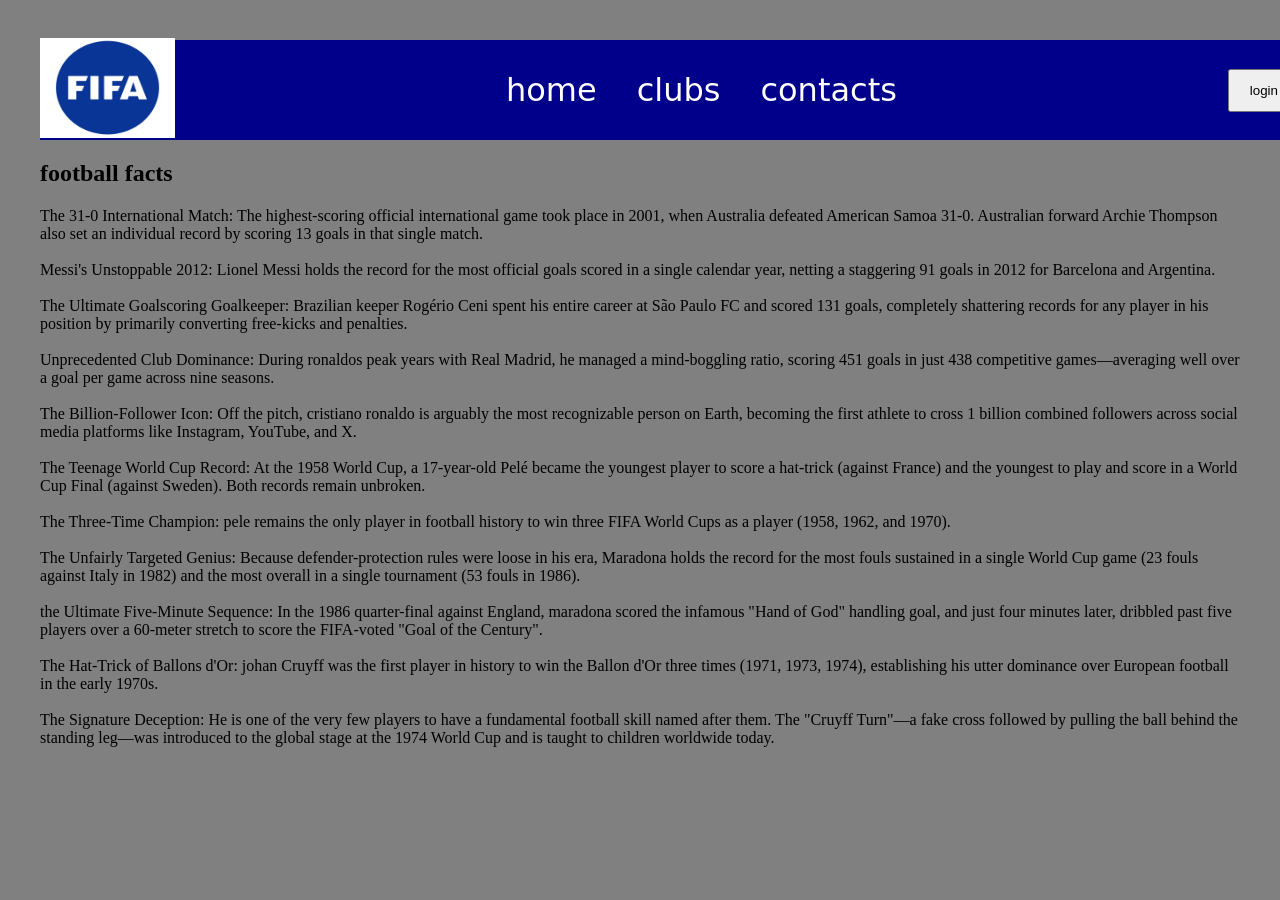
<file: index.html>
<!DOCTYPE html>
<html lang="en">
<head>
    <meta charset="UTF-8">
    <meta name="viewport" content="width=device-width, initial-scale=1.0">
    <title>Document</title>
    <link rel="stylesheet" href="football.css">
</head>
<body>
       <div class="navbar">

            <div class="logo">
                <img src="logo-footbal_fifa.avif" alt="fifa logo">
            </div>
            <div class="navlinks">
                <a href="index.html">home</a>
                <a href="clubs.html">clubs</a>
                <a href="contact.html">contacts</a>
            </div>
            <div class="login">
                <button>login</button>
            </div>
        </div>
<div class="football-facts"><h2>football facts</h2><p>The 31-0 International Match: The highest-scoring official international game took place in 2001, when Australia defeated American Samoa 31-0. Australian forward Archie Thompson also set an individual record by scoring 13 goals in that single match.
    <br>
    <br>
    Messi's Unstoppable 2012: Lionel Messi holds the record for the most official goals scored in a single calendar year, netting a staggering 91 goals in 2012 for Barcelona and Argentina.
    <br>
    <br>
    The Ultimate Goalscoring Goalkeeper: Brazilian keeper Rogério Ceni spent his entire career at São Paulo FC and scored 131 goals, completely shattering records for any player in his position by primarily converting free-kicks and penalties.
    <br>
    <br>
    Unprecedented Club Dominance: During ronaldos peak years with Real Madrid, he managed a mind-boggling ratio, scoring 451 goals in just 438 competitive games—averaging well over a goal per game across nine seasons.
    <br>
    <br>
    The Billion-Follower Icon: Off the pitch, cristiano ronaldo is arguably the most recognizable person on Earth, becoming the first athlete to cross 1 billion combined followers across social media platforms like Instagram, YouTube, and X.
    <br>
    <br>
    The Teenage World Cup Record:  At the 1958 World Cup, a 17-year-old Pelé became the youngest player to score a hat-trick (against France) and the youngest to play and score in a World Cup Final (against Sweden). Both records remain unbroken.
    <br>
    <br>
    The Three-Time Champion: pele remains the only player in football history to win three FIFA World Cups as a player (1958, 1962, and 1970).
    <br>
    <br>
    The Unfairly Targeted Genius: Because defender-protection rules were loose in his era, Maradona holds the record for the most fouls sustained in a single World Cup game (23 fouls against Italy in 1982) and the most overall in a single tournament (53 fouls in 1986).
    <br>
    <br>
    the Ultimate Five-Minute Sequence: In the 1986 quarter-final against England, maradona scored the infamous "Hand of God" handling goal, and just four minutes later, dribbled past five players over a 60-meter stretch to score the FIFA-voted "Goal of the Century".
<br>
<br>
The Hat-Trick of Ballons d'Or: johan Cruyff was the first player in history to win the Ballon d'Or three times (1971, 1973, 1974), establishing his utter dominance over European football in the early 1970s.
<br>
<br>
The Signature Deception: He is one of the very few players to have a fundamental football skill named after them. The "Cruyff Turn"—a fake cross followed by pulling the ball behind the standing leg—was introduced to the global stage at the 1974 World Cup and is taught to children worldwide today.
</p></div>
</body>
</html>
</file>
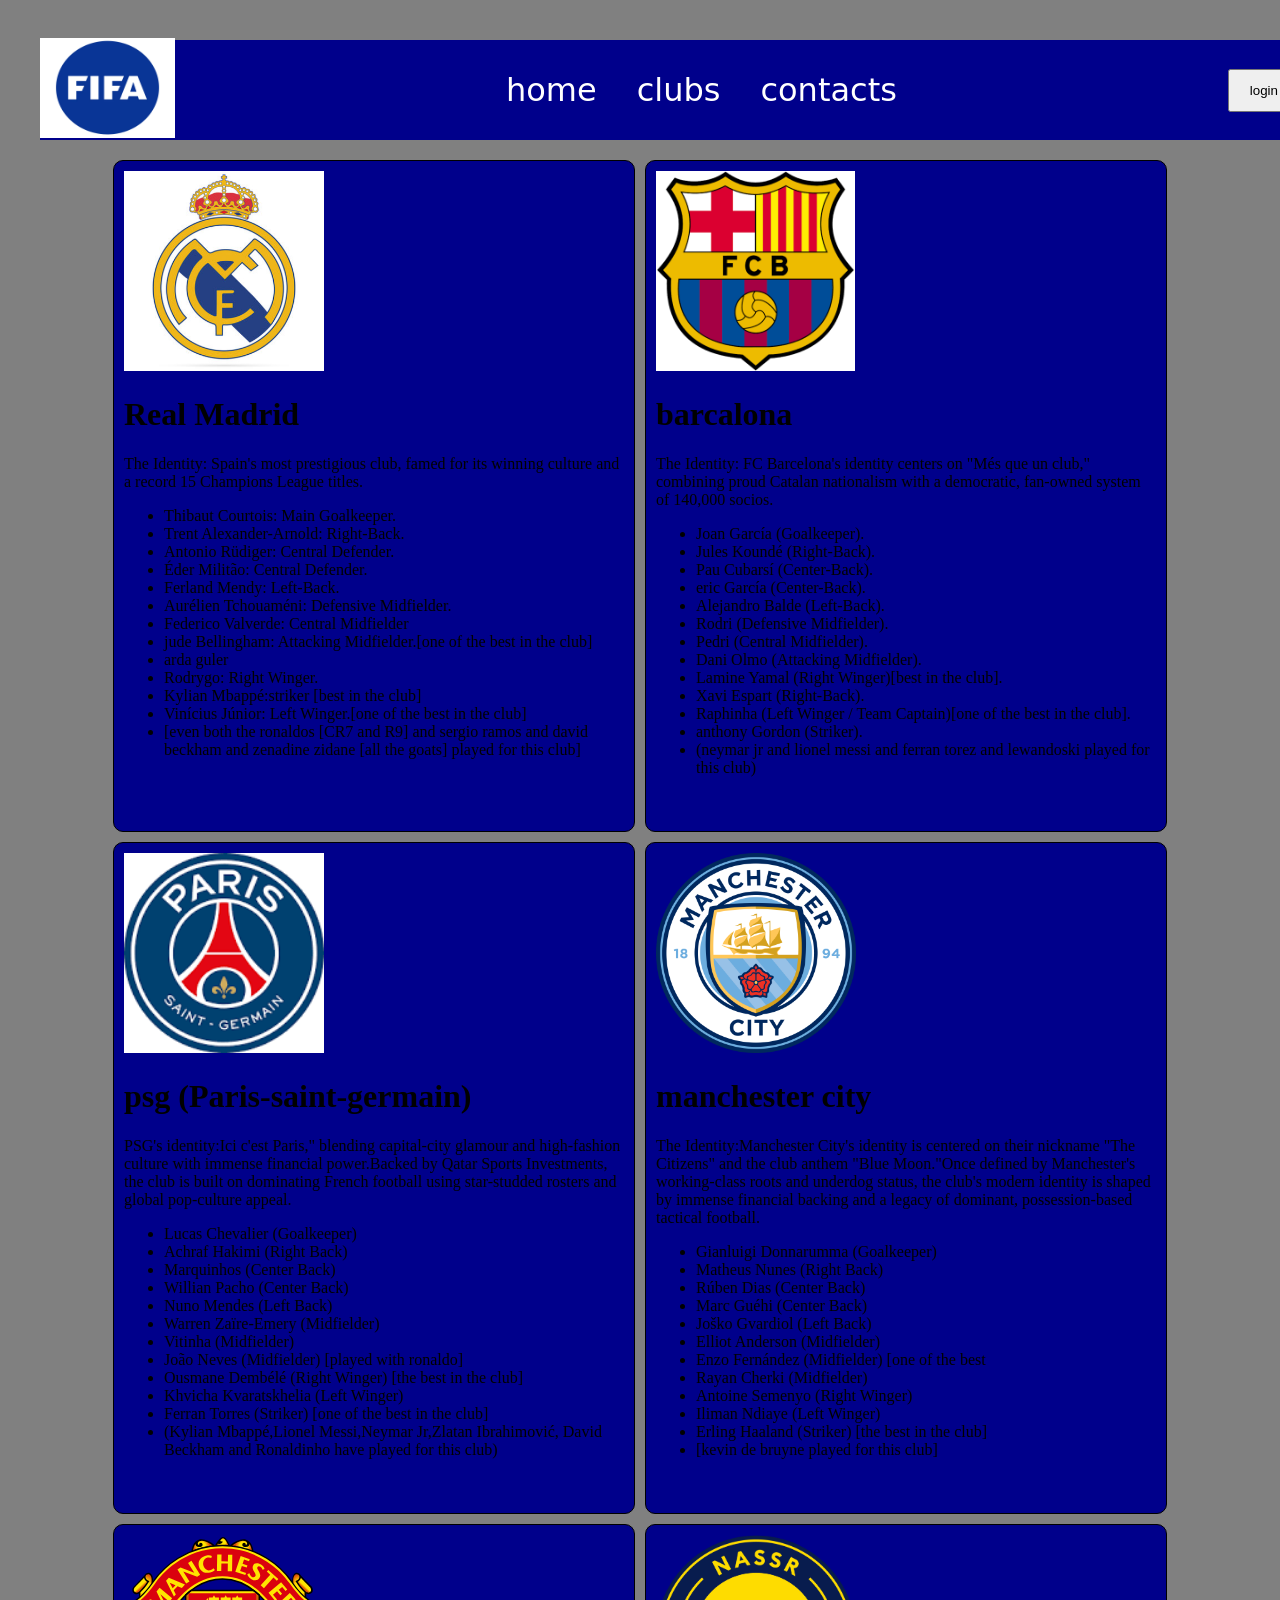
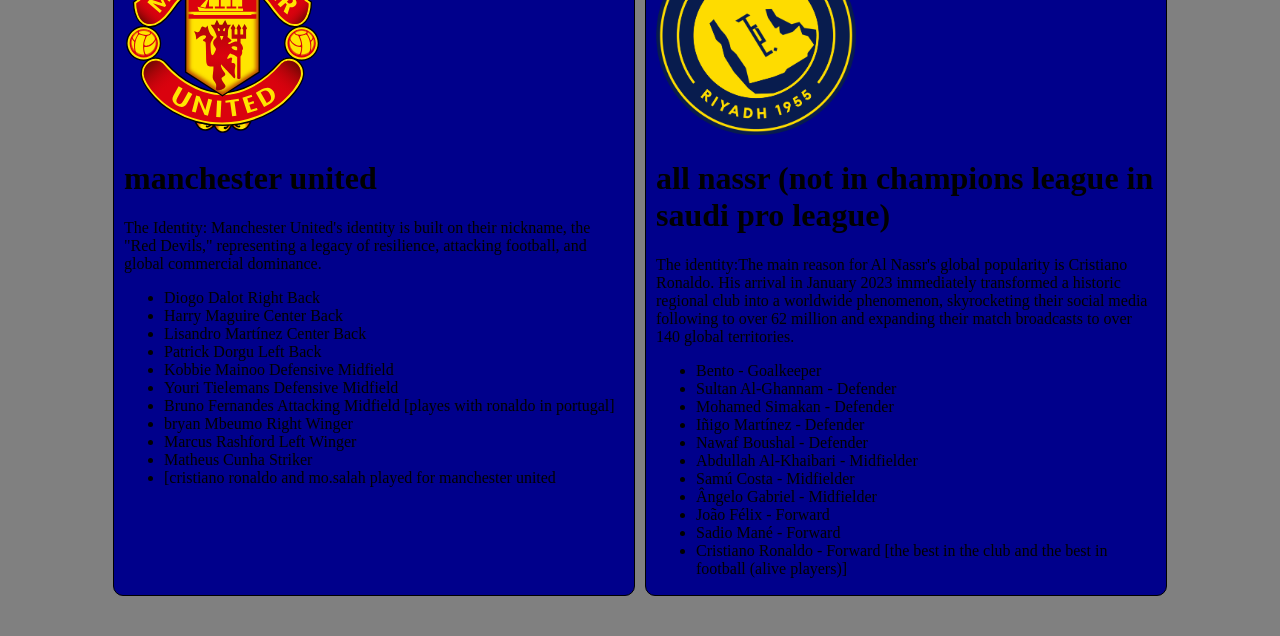
<file: clubs.html>
<!DOCTYPE html>
<html lang="en">

<head>
    <meta charset="UTF-8">
    <meta name="viewport" content="width=device-width, initial-scale=1.0">
    <title>Document</title>
    <link rel="stylesheet" href="football.css">
</head>

<body>
    <div class="main-container">
        <div class="navbar">

            <div class="logo">
                <img src="logo-footbal_fifa.avif" alt="fifa logo">
            </div>
            <div class="navlinks">
                <a href="index.html">home</a>
                <a href="clubs.html">clubs</a>
                <a href="contact.html">contacts</a>
            </div>
            <div class="login">
                <button>login</button>
            </div>
        </div>
        <div class="club-container">
            <div class="card-club">
                <img class="club-img" src="real madrid.png" alt="real madrid club logo">
                <h1>Real Madrid</h1>
                <p>The Identity: Spain's most prestigious club, famed for its winning culture and a record 15 Champions
                    League titles.</p>
                <ul>
                    <li>Thibaut Courtois: Main Goalkeeper.</li>
                    <li>Trent Alexander-Arnold: Right-Back.</li>
                    <li>Antonio Rüdiger: Central Defender.</li>
                    <li>Éder Militão: Central Defender.</li>
                    <li>Ferland Mendy: Left-Back. </li>
                    <li>Aurélien Tchouaméni: Defensive Midfielder.</li>
                    <li>Federico Valverde: Central Midfielder</li>
                    <li> jude Bellingham: Attacking Midfielder.[one of the best in the club]</li>
                    <li>arda guler</li>
                    <li>Rodrygo: Right Winger. </li>
                    <li>Kylian Mbappé:striker [best in the club]</li>
                    <li>Vinícius Júnior: Left Winger.[one of the best in the club]</li>
                    <li>[even both the ronaldos [CR7 and R9] and sergio ramos and david beckham and zenadine zidane [all
                        the goats] played for this club]</li>
                </ul>
            </div>
            <div class="card-club">
                <img class="club-img" src="images-1.png" alt="barca club logo">
                <h1>barcalona</h1>
                <p>The Identity: FC Barcelona's identity centers on "Més que un club," combining proud Catalan
                    nationalism with a democratic, fan-owned system of 140,000 socios.</p>
                <ul>
                    <li>Joan García (Goalkeeper).</li>
                    <li>Jules Koundé (Right-Back).</li>
                    <li>Pau Cubarsí (Center-Back).</li>
                    <li>eric García (Center-Back).</li>
                    <li>Alejandro Balde (Left-Back). </li>
                    <li>Rodri (Defensive Midfielder).</li>
                    <li>Pedri (Central Midfielder).</li>
                    <li>Dani Olmo (Attacking Midfielder). </li>
                    <li>Lamine Yamal (Right Winger)[best in the club].</li>
                    <li>Xavi Espart (Right-Back). </li>
                    <li>Raphinha (Left Winger / Team Captain)[one of the best in the club].</li>
                    <li>anthony Gordon (Striker).</li>
                    <li>(neymar jr and lionel messi and ferran torez and lewandoski played for this club)</li>
                </ul>
            </div>
            <div class="card-club">
                <img class="club-img" src="psg.png" alt="psg club logo">
                <h1>psg (Paris-saint-germain)</h1>
                <p>PSG's identity:Ici c'est Paris," blending capital-city glamour and high-fashion culture with immense
                    financial power.Backed by Qatar Sports Investments, the club is built on dominating French football
                    using star-studded rosters and global pop-culture appeal.</p>
                <ul>
                    <li>Lucas Chevalier (Goalkeeper)</li>
                    <li>Achraf Hakimi (Right Back)</li>
                    <li>Marquinhos (Center Back)</li>
                    <li>Willian Pacho (Center Back)</li>
                    <li>Nuno Mendes (Left Back)</li>
                    <li>Warren Zaïre-Emery (Midfielder)</li>
                    <li>Vitinha (Midfielder)</li>
                    <li>João Neves (Midfielder) [played with ronaldo]</li>
                    <li>Ousmane Dembélé (Right Winger) [the best in the club]</li>
                    <li>Khvicha Kvaratskhelia (Left Winger)</li>
                    <li>Ferran Torres (Striker) [one of the best in the club]</li>
                    <li>(Kylian Mbappé,Lionel Messi,Neymar Jr,Zlatan Ibrahimović, David Beckham and Ronaldinho have
                        played for this club)</li>
                </ul>
            </div>
            <div class="card-club">
                <img class="club-img" src="Manchester_City_FC_badge.svg.webp" alt="man-city_club-_-logo">
                <h1>manchester city</h1>
                <p>The Identity:Manchester City's identity is centered on their nickname "The Citizens" and the club
                    anthem "Blue Moon."Once defined by Manchester's working-class roots and underdog status, the club's
                    modern identity is shaped by immense financial backing and a legacy of dominant, possession-based
                    tactical football. </p>
                <ul>
                    <li>Gianluigi Donnarumma (Goalkeeper)</li>
                    <li>Matheus Nunes (Right Back)</li>
                    <li>Rúben Dias (Center Back)</li>
                    <li>Marc Guéhi (Center Back)</li>
                    <li>Joško Gvardiol (Left Back)</li>
                    <li>Elliot Anderson (Midfielder)</li>
                    <li>Enzo Fernández (Midfielder) [one of the best</li>
                    <li> Rayan Cherki (Midfielder)</li>
                    <li>Antoine Semenyo (Right Winger)</li>
                    <li>Iliman Ndiaye (Left Winger)</li>
                    <li>Erling Haaland (Striker) [the best in the club]</li>
                    <li>[kevin de bruyne played for this club]</li>
                </ul>
            </div>
            <div class="card-club">
                <img class="club-img" src="man unt.svg" alt="man unt club logo">
                <h1>manchester united</h1>
                <p>The Identity: Manchester United's identity is built on their nickname, the "Red Devils," representing
                    a legacy of resilience, attacking football, and global commercial dominance.</p>
                <ul>
                    <li>Diogo Dalot Right Back</li>
                    <li>Harry Maguire Center Back</li>
                    <li>Lisandro Martínez Center Back</li>
                    <li>Patrick Dorgu Left Back</li>
                    <li>Kobbie Mainoo Defensive Midfield</li>
                    <li>Youri Tielemans Defensive Midfield</li>
                    <li>Bruno Fernandes Attacking Midfield [playes with ronaldo in portugal]</li>
                    <li>bryan Mbeumo Right Winger</li>
                    <li>Marcus Rashford Left Winger</li>
                    <li>Matheus Cunha Striker</li>
                    <li>[cristiano ronaldo and mo.salah played for manchester united</li>
                  </ul>
                  
            </div>
             <div class="card-club">
                <img class="club-img" src="all_nassr-fc.png" alt="all nassr club logo">
                <h1>all nassr (not in champions league in saudi pro league)</h1>
                <p>The identity:The main reason for Al Nassr's global popularity is Cristiano Ronaldo. His arrival in January 2023 immediately transformed a historic regional club into a worldwide phenomenon, skyrocketing their social media following to over 62 million and expanding their match broadcasts to over 140 global territories.</p>
                <ul>
                    <li>Bento - Goalkeeper</li>
                    <li>Sultan Al-Ghannam - Defender</li>
                    <li>Mohamed Simakan - Defender</li>
                    <li>Iñigo Martínez - Defender</li>
                    <li>Nawaf Boushal - Defender</li>
                    <li>Abdullah Al-Khaibari - Midfielder</li>
                    <li>Samú Costa - Midfielder</li>
                    <li>Ângelo Gabriel - Midfielder</li>
                    <li>João Félix - Forward</li>
                    <li>Sadio Mané - Forward</li>
                    <li>Cristiano Ronaldo - Forward [the best in the club and the best in football (alive players)]</li>
                  </ul>
                  
            </div>
        </div>
</body>

</html>
</file>
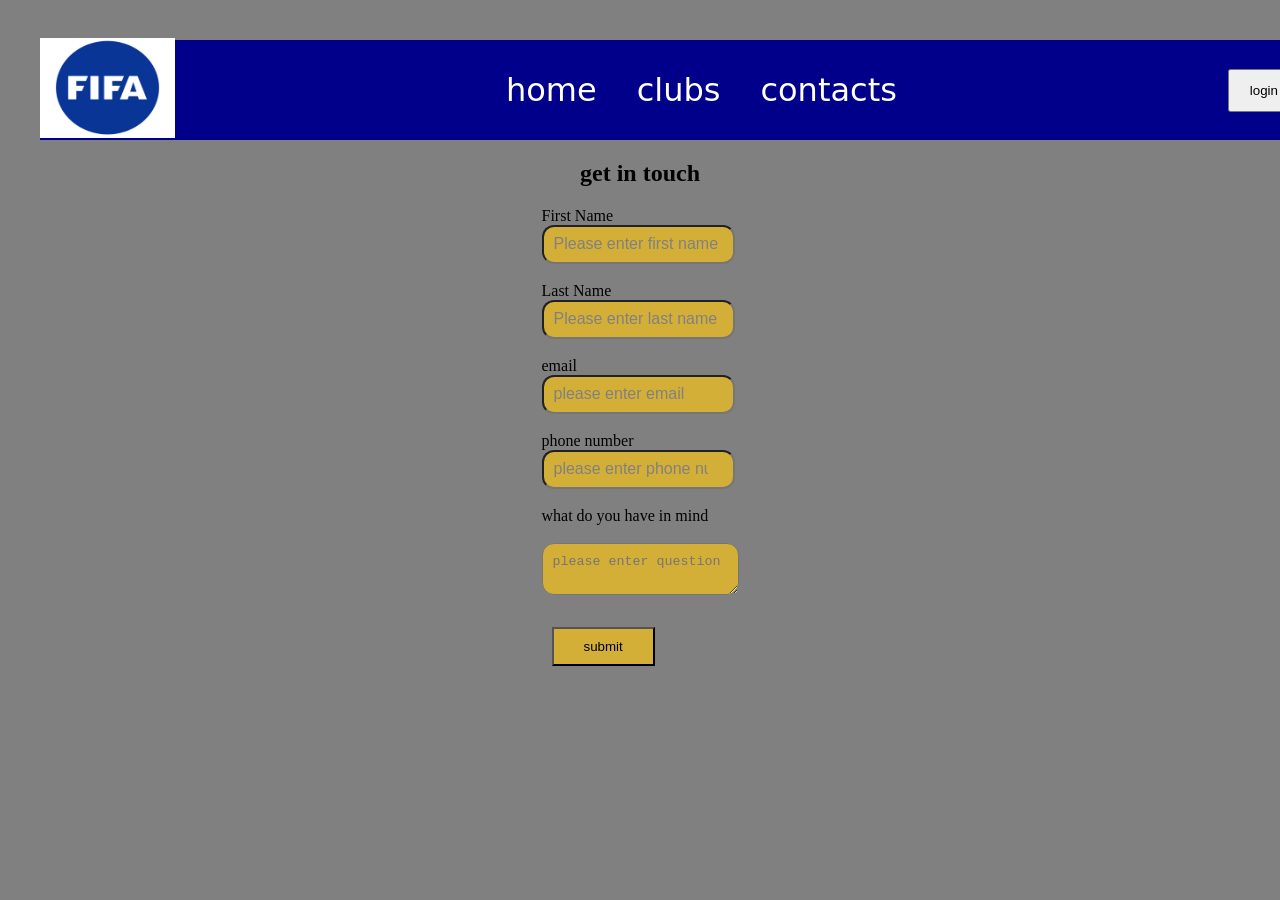
<file: contact.html>
<!DOCTYPE html>
<html lang="en">
<head>
    <meta charset="UTF-8">
    <meta name="viewport" content="width=device-width, initial-scale=1.0">
    <title>Document</title>
    <link rel="stylesheet" href="football.css ">
</head>
<body>
     <div class="navbar">

            <div class="logo">
                <img src="logo-footbal_fifa.avif" alt="fifa logo">
            </div>
            <div class="navlinks">
                <a href="index.html">home</a>
                <a href="clubs.html">clubs</a>
                <a href="contact.html">contacts</a>
            </div>
            <div class="login">
                <button>login</button>
            </div>
        </div>
    <div class="contact-container">
    <div class="inner-container">
<h2>get in touch</h2>
<form>
    <label for="firstname">First Name</label>
    <br>
    <input type="text" placeholder="Please enter first name"id="firstname"> 
    <br>
    <br>
    <label for="Lastname">Last Name</label>
    <br>
    <input type="text" placeholder="Please enter last name "id="Lastname">
    <br>
    <br>
    <label for="email">email</label>
    <br>
    <input type="email" placeholder="please enter email" id="email">
    <br>
    <br>
    <label for="phonenumber">phone number</label>
    <br>
    <input type="number" placeholder="please enter phone number" id="phonenumber">
    <br>
    <br>
    <label for="question">what do you have in mind</label>
    <br>
    <br>
    <textarea id="question" placeholder="please enter question "></textarea>
<br>
<br>
    <button class="submit-button">submit</button>
</form>
       </div>
    </div>
</body>
</html>
</file>
<file: football.css>
body{
background-color:grey ;
padding: 20px;
margin: 20px;
}

.navbar{
    height: 100px;
    width: 100vw;
    background-color: #00008B;
    display:flex;
justify-content: space-between;
align-items: center;
}
.logo img{
    height: 100px;
    width: 135px;
}
a{
    text-decoration: none;
    color: white;
    margin: 18px;
    font-size: xx-large;
    font-family: system-ui, -apple-system, BlinkMacSystemFont, 'Segoe UI', Roboto, Oxygen, Ubuntu, Cantarell, 'Open Sans', 'Helvetica Neue', sans-serif;
}
button{
    margin-right:20px ;
    padding: 12px 20px;

}
.club-img{
    height: 200px;
    width: 235;
} 
.club-container{
    display:flex;
    justify-content:center;
    align-items: center;
    flex-wrap: wrap;
    gap: 10px;
    margin-top: 20px;
}
.card-club{
    background-color: #00008B;
    width: 500px;
    padding: 10px;
    border: 1px solid black;
    border-radius: 10px;
    height: 650px;
}
input{
    background-color: #D4AF37;
    padding: 10px;
    border-radius: 12px;
}
textarea{
    background-color: #D4AF37;
    padding: 10px;
    border-radius: 12px;
}
 
.inner-container{
    display: flex;
    flex-wrap: wrap;
    justify-content: center;
    align-items: center;
    flex-direction: column;
}
.submit-button{
    background-color: #D4AF37;
    margin: 10px;
    padding: 10px 30px;
}
input::placeholder 
{     color: gray;     
    font-size: 16px;   

}
</file>
